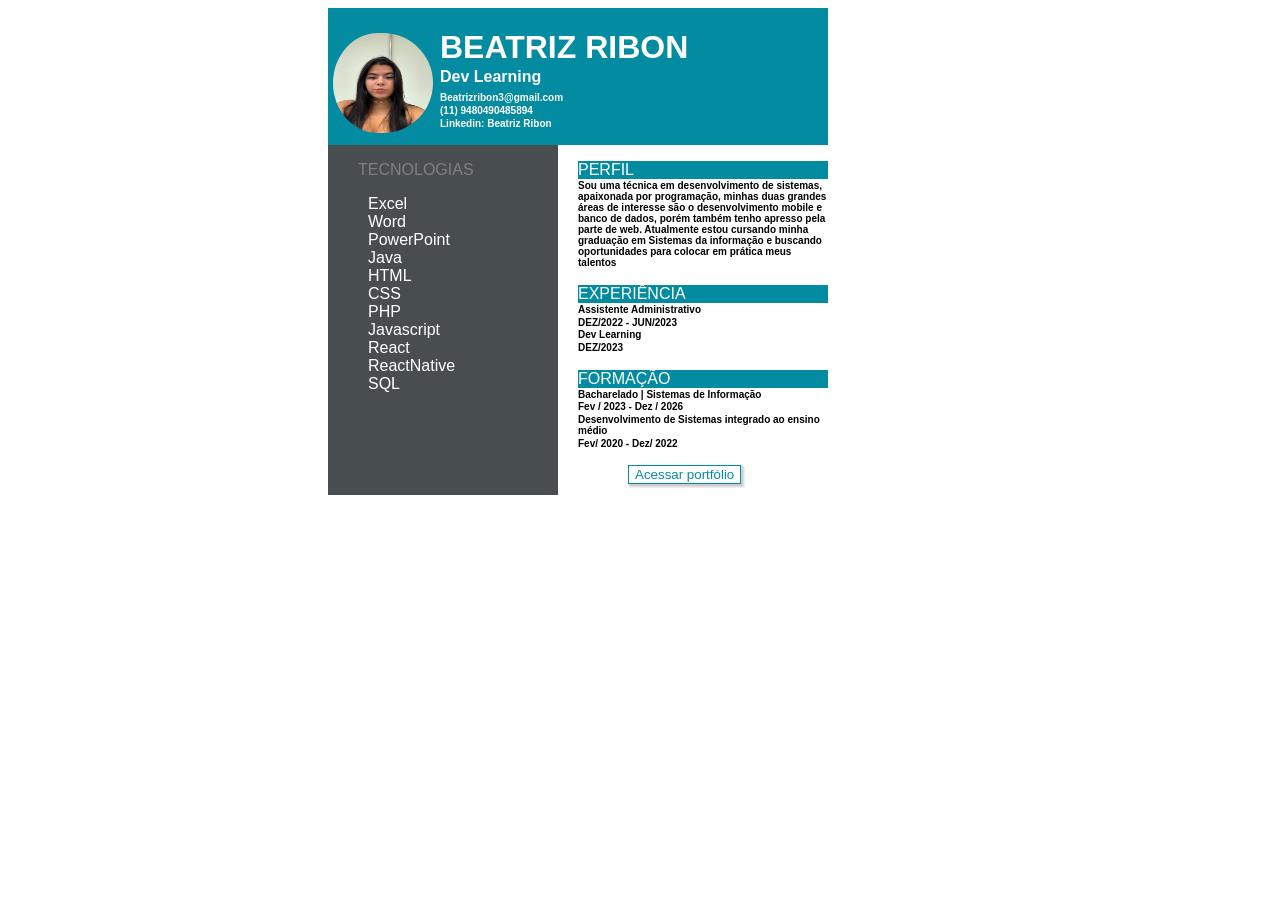
<file: Curriculo/index.html>
<!DOCTYPE html>
<html lang="pt-br">

<head>
    <meta charset="UTF-8">
    <meta name="viewport" content="width=device-width, initial-scale=1.0">
    <title>Curriculo</title>
    <link rel="stylesheet" href="./css/style.css">
</head>

<body>
    <header>
        <div class="allt">
            <img src="./img/eucracha.jpg" class="image">
            <div class="titulo">
                <h1>BEATRIZ RIBON</h1>
                <h4>Dev Learning</h4>
                <h5>Beatrizribon3@gmail.com</h5>
                <h5>(11) 9480490485894</h5>
                <h5>Linkedin: Beatriz Ribon</h5>
            </div>
        </div>
    </header>
    <main>
        <section class="tec">
            <p class="tecno">TECNOLOGIAS</p>
            <ul>
                <li>Excel</li>
                <li>Word</li>
                <li>PowerPoint</li>
                <li>Java</li>
                <li>HTML</li>
                <li>CSS</li>
                <li>PHP</li>
                <li>Javascript</li>
                <li>React</li>
                <li>ReactNative</li>
                <li>SQL </li>
            </ul>
        </section>
        <section class="tot">
            <p class="ptec">PERFIL</p>
            <h5>Sou uma técnica em desenvolvimento de sistemas, apaixonada por
                programação, minhas duas grandes áreas de interesse são o
                desenvolvimento mobile e banco de dados, porém também tenho apresso
                pela parte de web. Atualmente estou cursando minha graduação em
                Sistemas da informação e buscando oportunidades para colocar em prática
                meus talentos</h5>
            <p class="ptec">EXPERIÊNCIA</p>
            <div >
                <h5>Assistente Administrativo </h5>
                <h5 class="conj">DEZ/2022 - JUN/2023</h5>
            </div>
            <div>
                <h5>Dev Learning </h5>
                <h5 class="conj">DEZ/2023</h5>
            </div>
            <p class="ptec">FORMAÇÃO</p>
            <div>
                <h5>Bacharelado | Sistemas de Informação</h5>
                <h5 class="conj">Fev / 2023 - Dez / 2026 </h5>
            </div>
            <div>
                <h5>Desenvolvimento de Sistemas integrado ao ensino médio </h5>
                <h5 class="conj">Fev/ 2020 - Dez/ 2022 </h5>
            </div>
            <section>
               <a href="portfolio.html"><button class="botao">Acessar portfólio</button></a>
            </section>
        </main>
        </section>

</body>

</html>
</file>
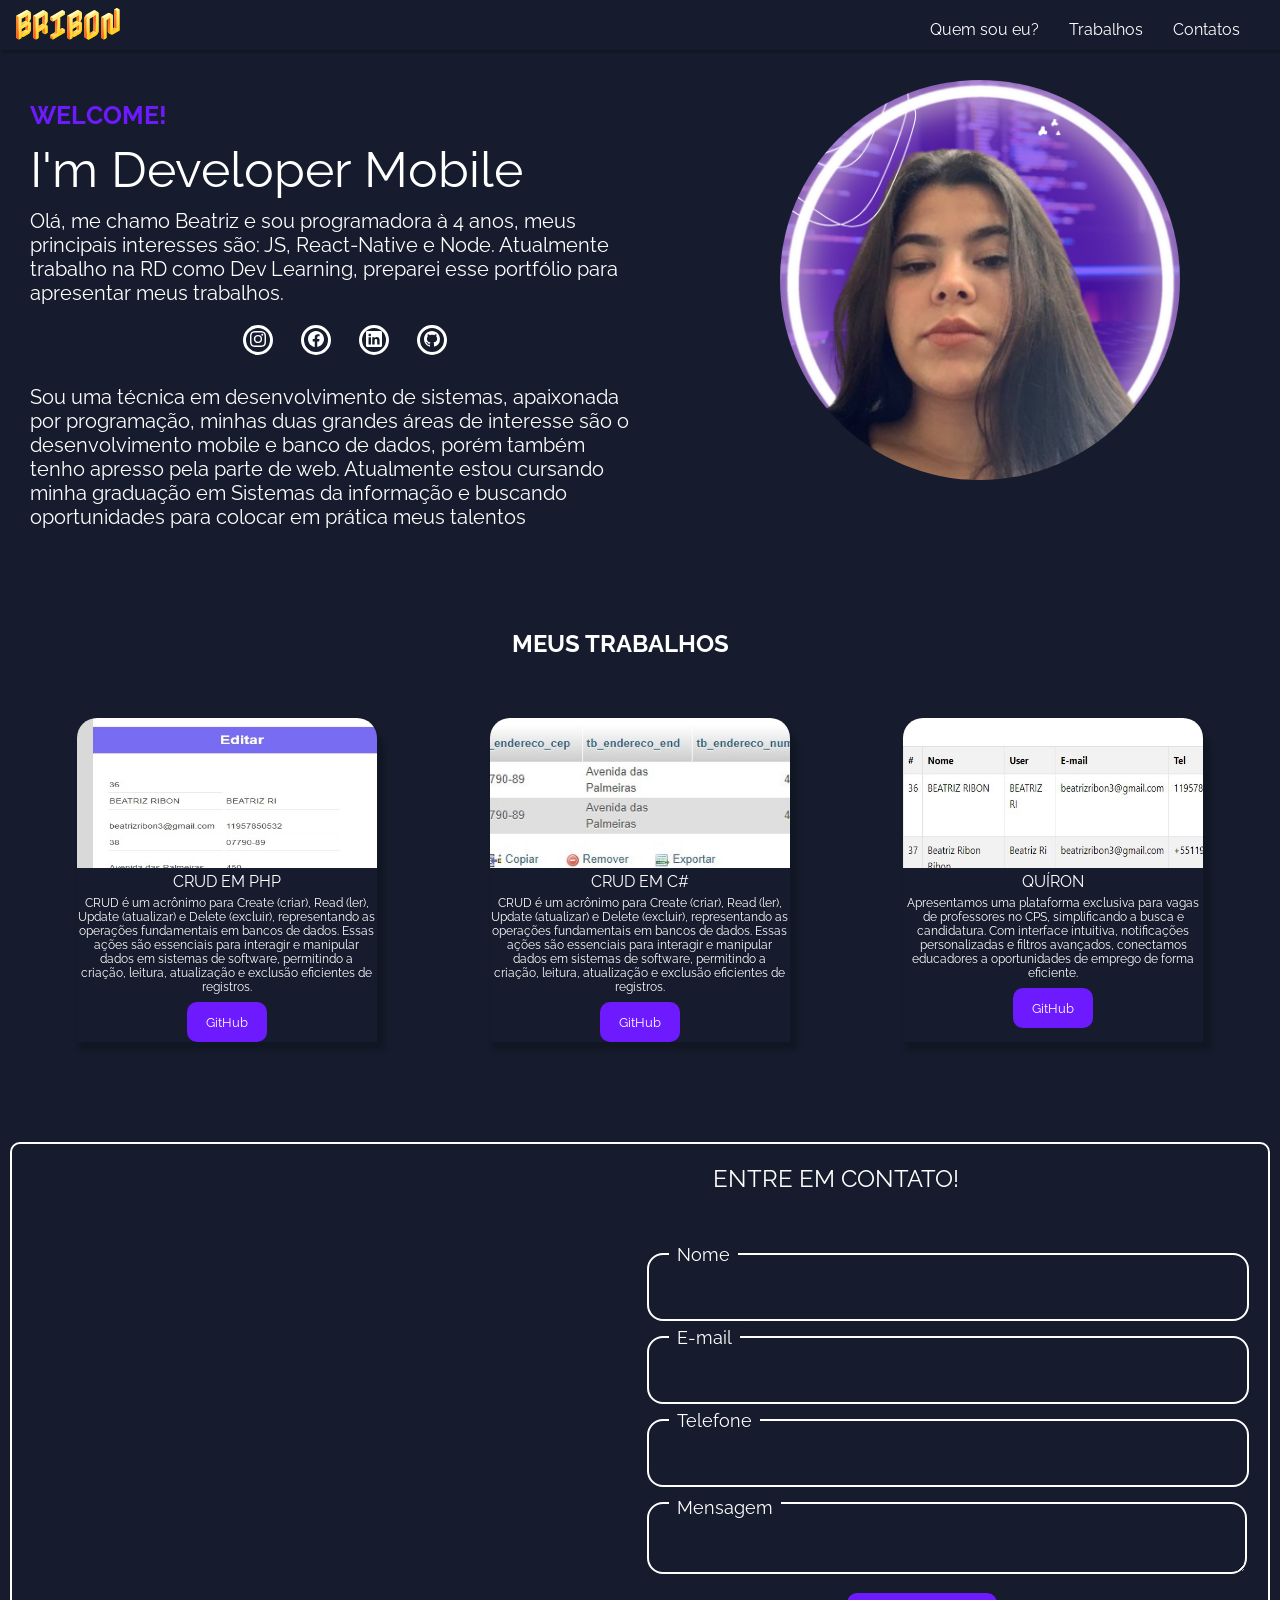
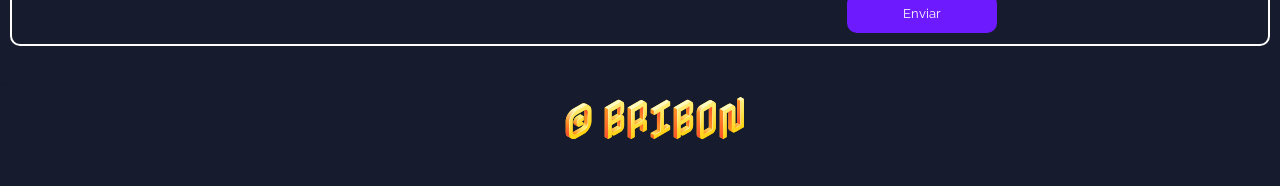
<file: Curriculo/portfolio.html>
<!DOCTYPE html>
<html lang="pt-br">

<head>
    <meta charset="UTF-8">
    <meta name="viewport" content="width=device-width, initial-scale=1.0">
    <title>Document</title>
    <link rel="stylesheet" href="./css/styleport.css">

</head>

<body>
    <header class="header">
        <div class="topo" id="topo">
            <p id="logo">BRIBON</p>
            <div class="cont">
                <a href="" id="ctt">
                    <p>Quem sou eu?</p>
                </a>
                <a href="#trabalhos" id="ctt">
                    <p>Trabalhos</p>
                </a>
                <a href="#contato" id="ctt">
                    <p>Contatos</p>
                </a>
            </div>
        </div>
    </header>
    <main>
        <a class="back-to-top" href="#topo">
            <svg xmlns="http://www.w3.org/2000/svg" width="16" height="16" fill="currentColor" class="bi bi-arrow-up"
                viewBox="0 0 16 16">
                <path fill-rule="evenodd"
                    d="M8 15a.5.5 0 0 0 .5-.5V2.707l3.146 3.147a.5.5 0 0 0 .708-.708l-4-4a.5.5 0 0 0-.708 0l-4 4a.5.5 0 1 0 .708.708L7.5 2.707V14.5a.5.5 0 0 0 .5.5" />
            </svg>
        </a>
        <script>
            const backToTopButton = document.querySelector('.back-to-top')

            const backToTop = () => {
                if (window.scrollY >= 100) {
                    backToTopButton.classList.add('show')
                } else {
                    backToTopButton.classList.remove('show')
                }
            }

            window.addEventListener('scroll', function () {
                backToTop()
            })
        </script>
        <div class="inicio">
            <section>
                <div class="wel">
                    <h4 id="bem">
                        WELCOME!
                    </h4>
                    <div class="eu">
                        <p id="oq">
                            I'm Developer Mobile
                        </p>
                    </div>
                    <p id="apr">
                        Olá, me chamo Beatriz e sou programadora à 4 anos, meus principais interesses são: JS,
                        React-Native
                        e Node. Atualmente trabalho na RD como Dev Learning,
                        preparei esse portfólio para apresentar meus trabalhos.
                    </p>
                </div>
                <div class="redes">
                    <a href="https://www.instagram.com/xxribonx?igsh=MTBlejA0eDdrZjRw" class="linkinst">
                        <button type="button" class="botao">
                        </button>
                        <svg xmlns="http://www.w3.org/2000/svg" width="20" height="20" fill="currentColor"
                            class="bi bi-instagram" id="inst">
                            <path
                                d="M8 0C5.829 0 5.556.01 4.703.048 3.85.088 3.269.222 2.76.42a3.9 3.9 0 0 0-1.417.923A3.9 3.9 0 0 0 .42 2.76C.222 3.268.087 3.85.048 4.7.01 5.555 0 5.827 0 8.001c0 2.172.01 2.444.048 3.297.04.852.174 1.433.372 1.942.205.526.478.972.923 1.417.444.445.89.719 1.416.923.51.198 1.09.333 1.942.372C5.555 15.99 5.827 16 8 16s2.444-.01 3.298-.048c.851-.04 1.434-.174 1.943-.372a3.9 3.9 0 0 0 1.416-.923c.445-.445.718-.891.923-1.417.197-.509.332-1.09.372-1.942C15.99 10.445 16 10.173 16 8s-.01-2.445-.048-3.299c-.04-.851-.175-1.433-.372-1.941a3.9 3.9 0 0 0-.923-1.417A3.9 3.9 0 0 0 13.24.42c-.51-.198-1.092-.333-1.943-.372C10.443.01 10.172 0 7.998 0zm-.717 1.442h.718c2.136 0 2.389.007 3.232.046.78.035 1.204.166 1.486.275.373.145.64.319.92.599s.453.546.598.92c.11.281.24.705.275 1.485.039.843.047 1.096.047 3.231s-.008 2.389-.047 3.232c-.035.78-.166 1.203-.275 1.485a2.5 2.5 0 0 1-.599.919c-.28.28-.546.453-.92.598-.28.11-.704.24-1.485.276-.843.038-1.096.047-3.232.047s-2.39-.009-3.233-.047c-.78-.036-1.203-.166-1.485-.276a2.5 2.5 0 0 1-.92-.598 2.5 2.5 0 0 1-.6-.92c-.109-.281-.24-.705-.275-1.485-.038-.843-.046-1.096-.046-3.233s.008-2.388.046-3.231c.036-.78.166-1.204.276-1.486.145-.373.319-.64.599-.92s.546-.453.92-.598c.282-.11.705-.24 1.485-.276.738-.034 1.024-.044 2.515-.045zm4.988 1.328a.96.96 0 1 0 0 1.92.96.96 0 0 0 0-1.92m-4.27 1.122a4.109 4.109 0 1 0 0 8.217 4.109 4.109 0 0 0 0-8.217m0 1.441a2.667 2.667 0 1 1 0 5.334 2.667 2.667 0 0 1 0-5.334" />
                        </svg>
                    </a>
                    <a href="https://www.instagram.com/xxribonx?igsh=MTBlejA0eDdrZjRw" class="linkinst">
                        <button type="button" class="botao">
                        </button>
                        <svg xmlns="http://www.w3.org/2000/svg" width="20" height="20" fill="currentColor"
                            class="bi bi-facebook" id="inst"">
                        <path
                            d=" M16 8.049c0-4.446-3.582-8.05-8-8.05C3.58 0-.002 3.603-.002 8.05c0 4.017 2.926 7.347
                            6.75 7.951v-5.625h-2.03V8.05H6.75V6.275c0-2.017 1.195-3.131 3.022-3.131.876 0 1.791.157
                            1.791.157v1.98h-1.009c-.993 0-1.303.621-1.303 1.258v1.51h2.218l-.354
                            2.326H9.25V16c3.824-.604 6.75-3.934 6.75-7.951" />
                        </svg>
                    </a>
                    <a href="https://www.linkedin.com/in/beatriz-ribon/" class="linkinst">
                        <button type="button" class="botao">
                        </button>
                        <svg xmlns="http://www.w3.org/2000/svg" width="20" height="20" fill="currentColor"
                            class="bi bi-linkedin" id="inst"">
                            <path
                                d=" M0 1.146C0 .513.526 0 1.175 0h13.65C15.474 0 16 .513 16 1.146v13.708c0 .633-.526
                            1.146-1.175 1.146H1.175C.526 16 0 15.487 0 14.854zm4.943
                            12.248V6.169H2.542v7.225zm-1.2-8.212c.837 0 1.358-.554
                            1.358-1.248-.015-.709-.52-1.248-1.342-1.248S2.4 3.226 2.4 3.934c0 .694.521 1.248 1.327
                            1.248zm4.908 8.212V9.359c0-.216.016-.432.08-.586.173-.431.568-.878 1.232-.878.869 0
                            1.216.662 1.216 1.634v3.865h2.401V9.25c0-2.22-1.184-3.252-2.764-3.252-1.274 0-1.845.7-2.165
                            1.193v.025h-.016l.016-.025V6.169h-2.4c.03.678 0 7.225 0 7.225z" />
                        </svg>
                    </a>
                    <a href="https://github.com/BeaRibon" class="linkinst">
                        <button type="button" class="botao">
                        </button>
                        <svg xmlns="http://www.w3.org/2000/svg" width="20" height="20" fill="currentColor"
                            class="bi bi-github" id="inst"">
                            <path
                                d=" M8 0C3.58 0 0 3.58 0 8c0 3.54 2.29 6.53 5.47 7.59.4.07.55-.17.55-.38
                            0-.19-.01-.82-.01-1.49-2.01.37-2.53-.49-2.69-.94-.09-.23-.48-.94-.82-1.13-.28-.15-.68-.52-.01-.53.63-.01
                            1.08.58 1.23.82.72 1.21 1.87.87 2.33.66.07-.52.28-.87.51-1.07-1.78-.2-3.64-.89-3.64-3.95
                            0-.87.31-1.59.82-2.15-.08-.2-.36-1.02.08-2.12 0 0 .67-.21 2.2.82.64-.18 1.32-.27
                            2-.27s1.36.09 2 .27c1.53-1.04 2.2-.82 2.2-.82.44 1.1.16 1.92.08 2.12.51.56.82 1.27.82 2.15 0
                            3.07-1.87 3.75-3.65 3.95.29.25.54.73.54 1.48 0 1.07-.01 1.93-.01 2.2 0 .21.15.46.55.38A8.01
                            8.01 0 0 0 16 8c0-4.42-3.58-8-8-8" />
                        </svg>
                    </a>
                </div>
                <div class="wel">
                    <p id="apr">
                        Sou uma técnica em desenvolvimento de sistemas, apaixonada por programação,
                        minhas duas grandes áreas de interesse são o desenvolvimento mobile e banco
                        de dados, porém também tenho apresso pela parte de web. Atualmente estou cursando
                        minha graduação em Sistemas da informação e buscando oportunidades para colocar
                        em prática meus talentos
                    </p>
                </div>
            </section>
            <section>
                <figure class="figure">
                    <img src="./img/editado.png" class="imgeu">
                </figure>
            </section>
        </div>

        <section id="trabalhos">

            <h1 class="titulo">MEUS TRABALHOS</h1>

            <div id="divs">

                <div class="apresenta">
                    <img src="./img/crud.jfif" class="img">

                    <p id="titulo">CRUD EM PHP</p>

                    <p id="subtitulo">
                        CRUD é um acrônimo para Create (criar), Read (ler), Update (atualizar) e Delete (excluir),
                        representando as operações fundamentais em bancos de dados. Essas ações são essenciais para
                        interagir e manipular dados em sistemas de software, permitindo a criação, leitura, atualização
                        e exclusão eficientes de registros.</p>

                    <a href="https://github.com/BeaRibon/Cadastro-PHP-com-Chave-estrangeira">
                        <button class="btnlink">GitHub</button>
                        <br>
                    </a>
                </div>
                <div class="apresenta">
                    <img src="./img/quiron.jfif" class="img">

                    <p id="titulo">CRUD EM C#</p>

                    <p id="subtitulo">
                        CRUD é um acrônimo para Create (criar), Read (ler), Update (atualizar) e Delete (excluir),
                        representando as operações fundamentais em bancos de dados. Essas ações são essenciais para
                        interagir e manipular dados em sistemas de software, permitindo a criação, leitura, atualização
                        e exclusão eficientes de registros.</p>

                    <a href="https://github.com/BeaRibon/projeto-Etec">
                        <button class="btnlink">GitHub</button>
                        <br>
                    </a>
                </div>
                <div class="apresenta">
                    <img src="./img/tabelacadastro.jfif" class="img">

                    <p id="titulo">QUÍRON</p>

                    <p id="subtitulo">
                        Apresentamos uma plataforma exclusiva para vagas de professores no CPS, 
                        simplificando a busca e candidatura. Com interface intuitiva, notificações 
                        personalizadas e filtros avançados, conectamos educadores a oportunidades 
                        de emprego de forma eficiente.</p>

                    <a href="https://github.com/https-github-com-Quironcps/QUIRON">
                        <button class="btnlink">GitHub</button>
                        <br>
                    </a>
                </div>
            </div>

            <section class="formcont" id="contato">
                <div id="divform">
                    <iframe src="https://www.google.com/maps/embed?pb=!1m18!1m12!1m3!1d3656.976441944469!2d-46.74424702618998!3d-23.56928956188061!2m3!1f0!2f0!3f0!3m2!1i1024!2i768!4f13.1!3m3!1m2!1s0x94ce558f51c12b37%3A0x252b915d3c04abd3!2sRD%20Matriz!5e0!3m2!1spt-BR!2sbr!4v1705156258238!5m2!1spt-BR!2sbr"
                     width="600" height="450" style=" border: 0px;" 
                     allowfullscreen="" class="maps"
                     loading="lazy" referrerpolicy="no-referrer-when-downgrade"></iframe>


                <div>
                    <p class="titulocon">ENTRE EM CONTATO!</p>
                     <form action="" class="form">
                        <div class="input-contain">
                            <input type="text" id="fname" name="fname" autocomplete="off" value="" aria-labelledby="placeholder-fname">
                            <label class="placeholder-text" for="fname" id="placeholder-fname">
                               <div class="text">Nome</div>
                            </label>
                          </div>
                          <div class="input-contain">
                            <input type="text" id="fname" name="fname" autocomplete="off" value="" aria-labelledby="placeholder-fname">
                            <label class="placeholder-text" for="fname" id="placeholder-fname">
                               <div class="text">E-mail</div>
                            </label>
                          </div>
                          <div class="input-contain">
                            <input type="text" id="fname" name="fname" autocomplete="off" value="" aria-labelledby="placeholder-fname">
                            <label class="placeholder-text" for="fname" id="placeholder-fname">
                               <div class="text">Telefone</div>
                            </label>
                          </div>
                          <div class="input-contain">
                            <textarea cols="30" rows="20" id="fname" name="fname" autocomplete="off" value="" aria-labelledby="placeholder-fname"></textarea>
                            <label class="placeholder-text" for="fname" id="placeholder-fname">
                               <div class="text">Mensagem</div>
                            </label>
                          </div>
                            </label>
                            <button class="enviar">Enviar</button>
                          </div>
                    </form>
                </div>
                </div>
            </section>
        </section>
    </main>
    <footer>
        <div class="footer">
         <pi id="footercopy"> © BRIBON </p>
        </div>
    </footer>
</body>

</html>
</file>
<file: Curriculo/css/style.css>
*{
    font-family: Arial, Helvetica, sans-serif;
}
body{
    justify-content: center;
    align-items: center;
    padding-left: 25%;
}
h5{
    font-size: 10px;
    margin-top: -15px;
}

h4{
    margin-top: -20px;
}

main{
    display: flex;
}

ul{
    list-style-type:  none;
}
li{
    color: #fff

}
a{
    padding-left: 50px;
}
.allt{
    width: 500px;
    background-color: #028BA1;
    display: flex;
}
.image{
    height: 100px;
    width: 100px;
    margin-top: 25px;
    border-radius: 100px;
    padding-left: 5px;

}
.titulo{
    color: #fff;
    padding-left: 7px;
}

.tec{
    width: 230px;
    height: 350px;
    background-color: #484d50;
    color: #808080;
}
.ptec{
    background-color:  #028BA1;
    color: #fff;
}
.tot{
    width: 250px;
    justify-content: center;
    align-items: center;
    padding-left: 20px;
}
.conj{
    margin-top: -15px;
}
.tecno{
    padding-left: 30px;
}
.botao{
    border: solid 1px #028BA1;
    color: #028BA1;
    background-color: white;
    transition: background-color 0.5s ease, color 0.5s ease, transform 0.5s ease;
    box-shadow: 2px 2px 2px 1px rgba(0, 0, 0, 0.2);
}
.botao:hover{
    background-color: #028BA1;
    color: white;
    transform: scale(1.2)
}
</file>
<file: Curriculo/css/styleport.css>
/* CSS DO PORTFOLIO */
@import url('https://fonts.googleapis.com/css2?family=Raleway:ital,wght@0,100..900;1,100..900&display=swap');
@import url('https://fonts.googleapis.com/css2?family=Nabla&display=swap');
@import url('https://fonts.googleapis.com/css2?family=Montserrat:ital,wght@0,100..900;1,100..900&family=Raleway:ital,wght@0,100..900;1,100..900&family=Roboto:ital,wght@0,100;0,300;0,400;0,500;0,700;0,900;1,100;1,300;1,400;1,500;1,700;1,900&display=swap');

*{
    font-family: "Raleway", sans-serif;
    margin: 0px;
    background-color: #161c2d;
    color: #fff
}

main{
    margin-top: 30px;
}


.header {
    height: 50px;
    width: 100%;

    box-shadow: 2px 2px 2px 1px rgba(0, 0, 0, 0.2);
}

.topo{
    display: flex;
    justify-content: space-between;

}
.cont{
    display: flex;
    padding-right: 10px;
    padding-top: 20px;
}

.inicio{
    display: flex;
}

.wel{
    padding-top: 20px;
    padding-left: 30px;

}

.eu{
    display: flex;
}

.imgeu{
    height: 400px;
    width: 400px;
    margin-left: 150px;
    border-radius: 200px;

}

.figure{
    display: flex;
}

.redes{
    padding-top: 20px;
    padding-left: 30px;
    justify-content: center;
    text-align: center;
}

#ctt{
    color: #fff;
    padding-right: 30px;
    text-decoration: none;
}
#ctt:hover{
    color:#6d1bfe;
    transition: 0.5s;
    text-decoration:underline;
    font-size: 20px;
}

#logo{
    padding-left: 15px;
    font-family: "Nabla", system-ui;
    font-size: 30px;
    padding-top: 0px;

}

#bem{
    color: #6d1bfe;
    font-size: 25px;
}

#oq{
    padding-top: 10px;
    font-size:  50px;
    
}
#apr{
    padding-top: 10px;
    width: 600px;
    font-size: 20px;
    font-family: 'Raleway', sans-serif;
}
.botao{
    width: 30px;
    height: 30px;
    border-width: 1px;
    border-color: #fff;
    border-radius: 100px;
    position: relative;
    left: 27px;
    background-color: transparent;
    border: solid;
}   
.linkinst{
    width: 10px;
    height: 10px;
    color: transparent;
    align-items: center;
    justify-content: center;

}

.trabalhos{
    padding-top: 200px;
}

.titulo{
    padding-top: 100px;
    padding-left:  40%;
    padding-bottom: 60px;
}

.apresenta{
    width: 300px;
    height: auto;
    border-top-left-radius: 10%;
    border-top-right-radius: 10%;
    box-shadow: 5px 5px 5px 3px rgba(0, 0, 0, 0.2);
    margin-right: 40px;


}
#divs{
    display: flex;
    margin-left: 40px;
    justify-content:space-around;
    text-align: center;
}


.img{
    width: 300px;
    height: 150px;
    border-top-left-radius: 20px;
    border-top-right-radius: 20px;


}

.back-to-top {
    background-color: #fff;
    cursor: pointer;
   
    position: fixed;
    right: 1rem;
    bottom: 1rem;
   
    line-height: 0;
   
    visibility: hidden;
    opacity: 0;
   
    transition: 0.3s;
    transform: translateY(100%);
   }
   
   .back-to-top.show {
    visibility: visible;
    opacity: 1;
    transform: translateY(0);
   }


#subtitulo{
    padding-top: 5px;
    font-size: 12px;
    padding-bottom: 8px;
}

.btnlink{
    height: 40px;
    width: 80px;
    background-color: #6d1bfe;
    border: none;
    border-radius: 10px;
}

.btnlink:hover{
    background-color: #fff;
    color: #6d1bfe;
}


#divform{
    margin-left: 10px;
    margin-right: 10px;
    margin-top: 100px;
    height: 500px;
    width: auto;
    border-radius: 10px;
    border-width: 2px;
    border-style: solid;
    border-color: #fff;
    display: flex;

}

.maps{
  padding-top: 20px;
  padding-left: 5px;
  border-radius:10px;
}

.titulocon{
    padding-top: 20px;
    padding-left: 15%;
    padding-bottom: 60px;
    font-size: x-large;
}

.form{
    padding-left:  30px;
}


.input-contain{
    position: relative;
}
input{
    height: 4rem;
    width: 35rem;
    border: 2px solid #fff;    
    border-radius: 1rem;
    margin-right: 7px;
    margin-bottom: 15px;
}
textarea{
    height: 4rem;
    width: 37rem;
    border: 2px solid #fff;    
    border-radius: 1rem;
    margin-right: 7px;
    margin-bottom: 15px;
}

input:focus{
    outline: none;
    border-color: blueviolet;
}

textarea:focus{
    outline: none;
    border-color: blueviolet;
}


input + .placeholder-text .text, :not(input[value=""]) + .placeholder-text .text{
    background-color: #161c2d;
    font-size: 1.1rem;
    color: #fff;
    transform: translate(0, -170%);
    padding-bottom: 2px;
}

input:focus + .placeholder-text .text{
    border-color: blueviolet;
    color: blueviolet;
}

textarea:focus + .placeholder-text .text{
    border-color: blueviolet;
    color: blueviolet;
}

.placeholder-text{
    position: absolute;
    top: 0;
    bottom: 0;
    left: 0;
    right: 0;
    border: 3px solid transparent;
    background-color: transparent;
    pointer-events: none;
    display: flex;
    align-items: center;
}
.text{
    font-size: 1.4rem;
    padding: 0 0.5rem;
    background-color: transparent;
    transform: translate(0);
    color: black;
    transition: transform 0.15s ease-out, font-size 0.15s ease-out, background-color 0.2s ease-out, color 0.15s ease-out;
}
input, .placeholder-text{
    font-size: 1.4rem;
    padding: 0 1.2rem;
}

@media (max-width: 40rem) {
    input{
        width: 70vw;
    }
}

.enviar{
    background-color: #6d1bfe;
    border: none;
    border-radius: 10px;
    margin-left: 200px;
    width: 150px;
    height: 40px;
}


.enviar:hover{
background-color: #fff;
color: #6d1bfe;
}


.footer{
    border-top-width: 2px;
    box-shadow: 5px 5px 5px 3px rgba(0, 0, 0, 0.2);
    width:100%;
    height: 100px;
    background-color: #161c2d;
    align-items: center;
    text-align: center;
    margin-top: 40px;

}
#footercopy{
    padding-left: 30px;
    font-size: 40px;
    font-family: "Nabla", system-ui;

}
</file>
